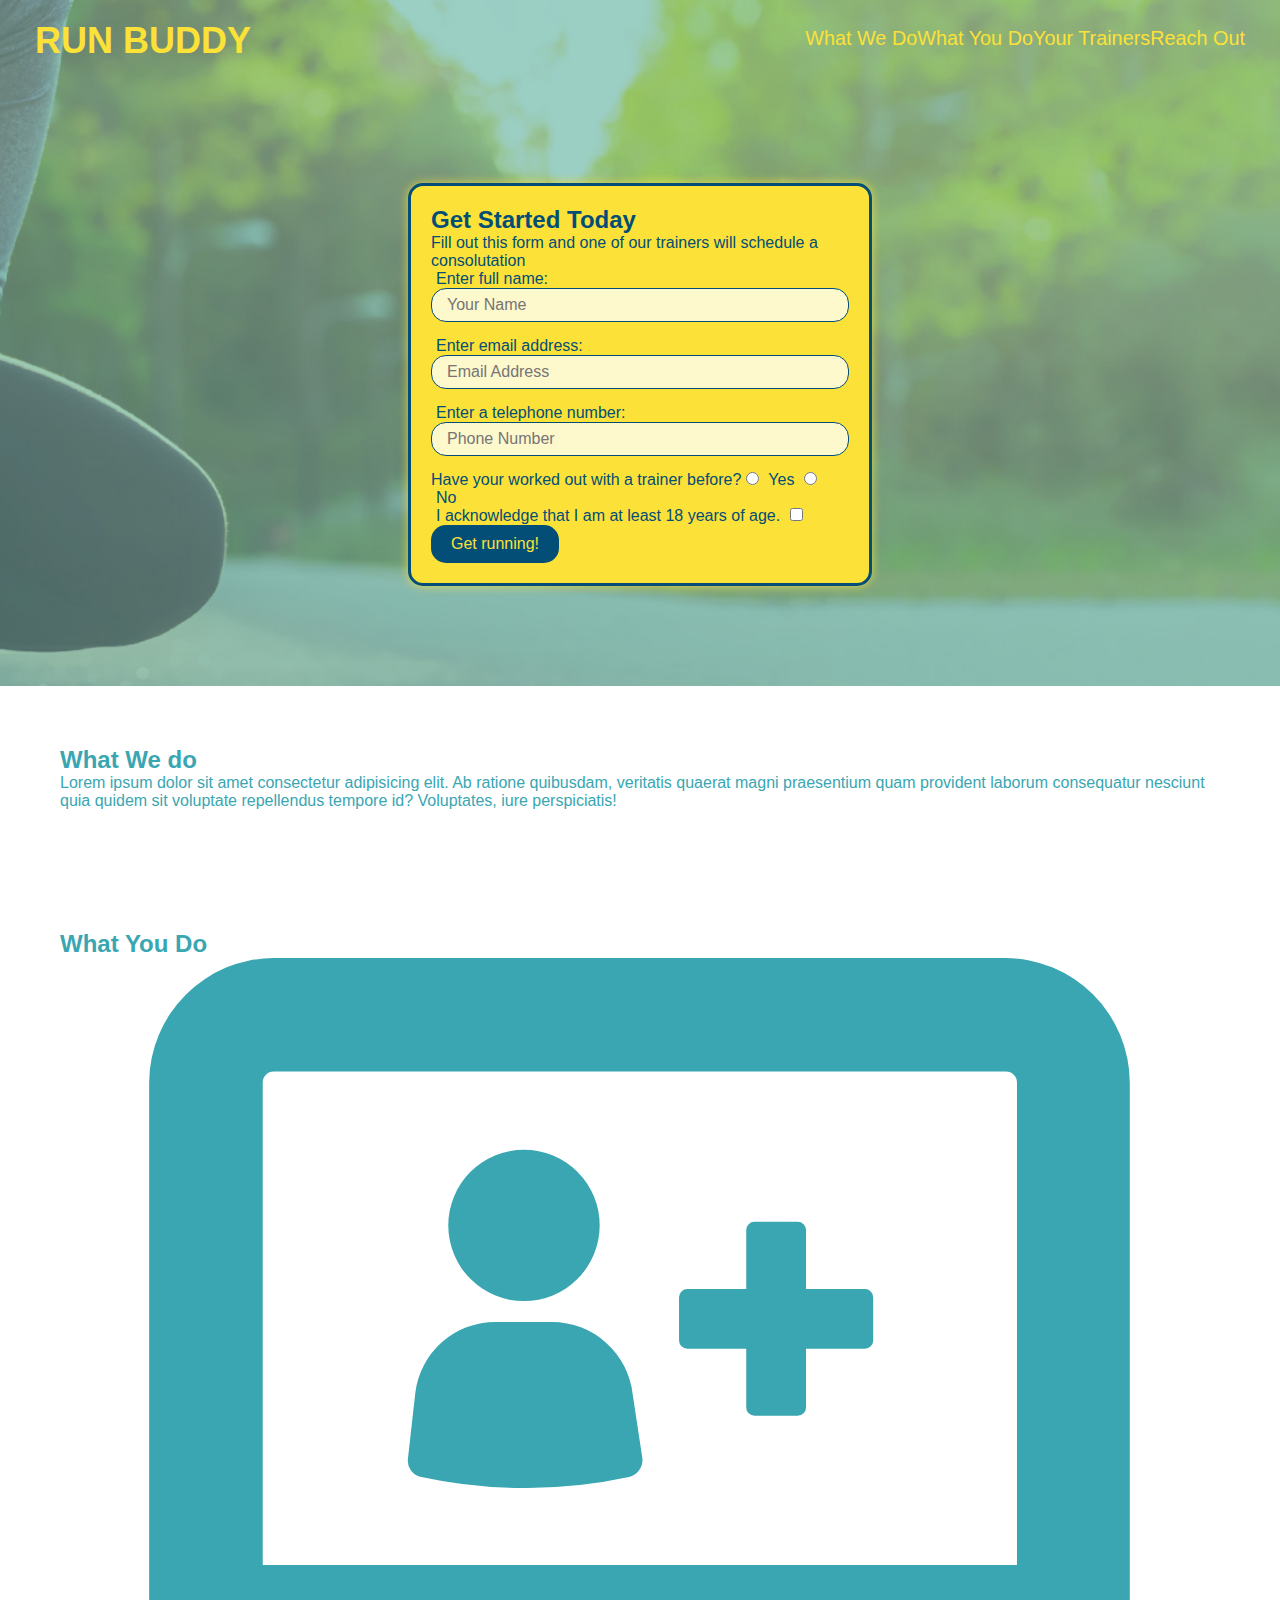
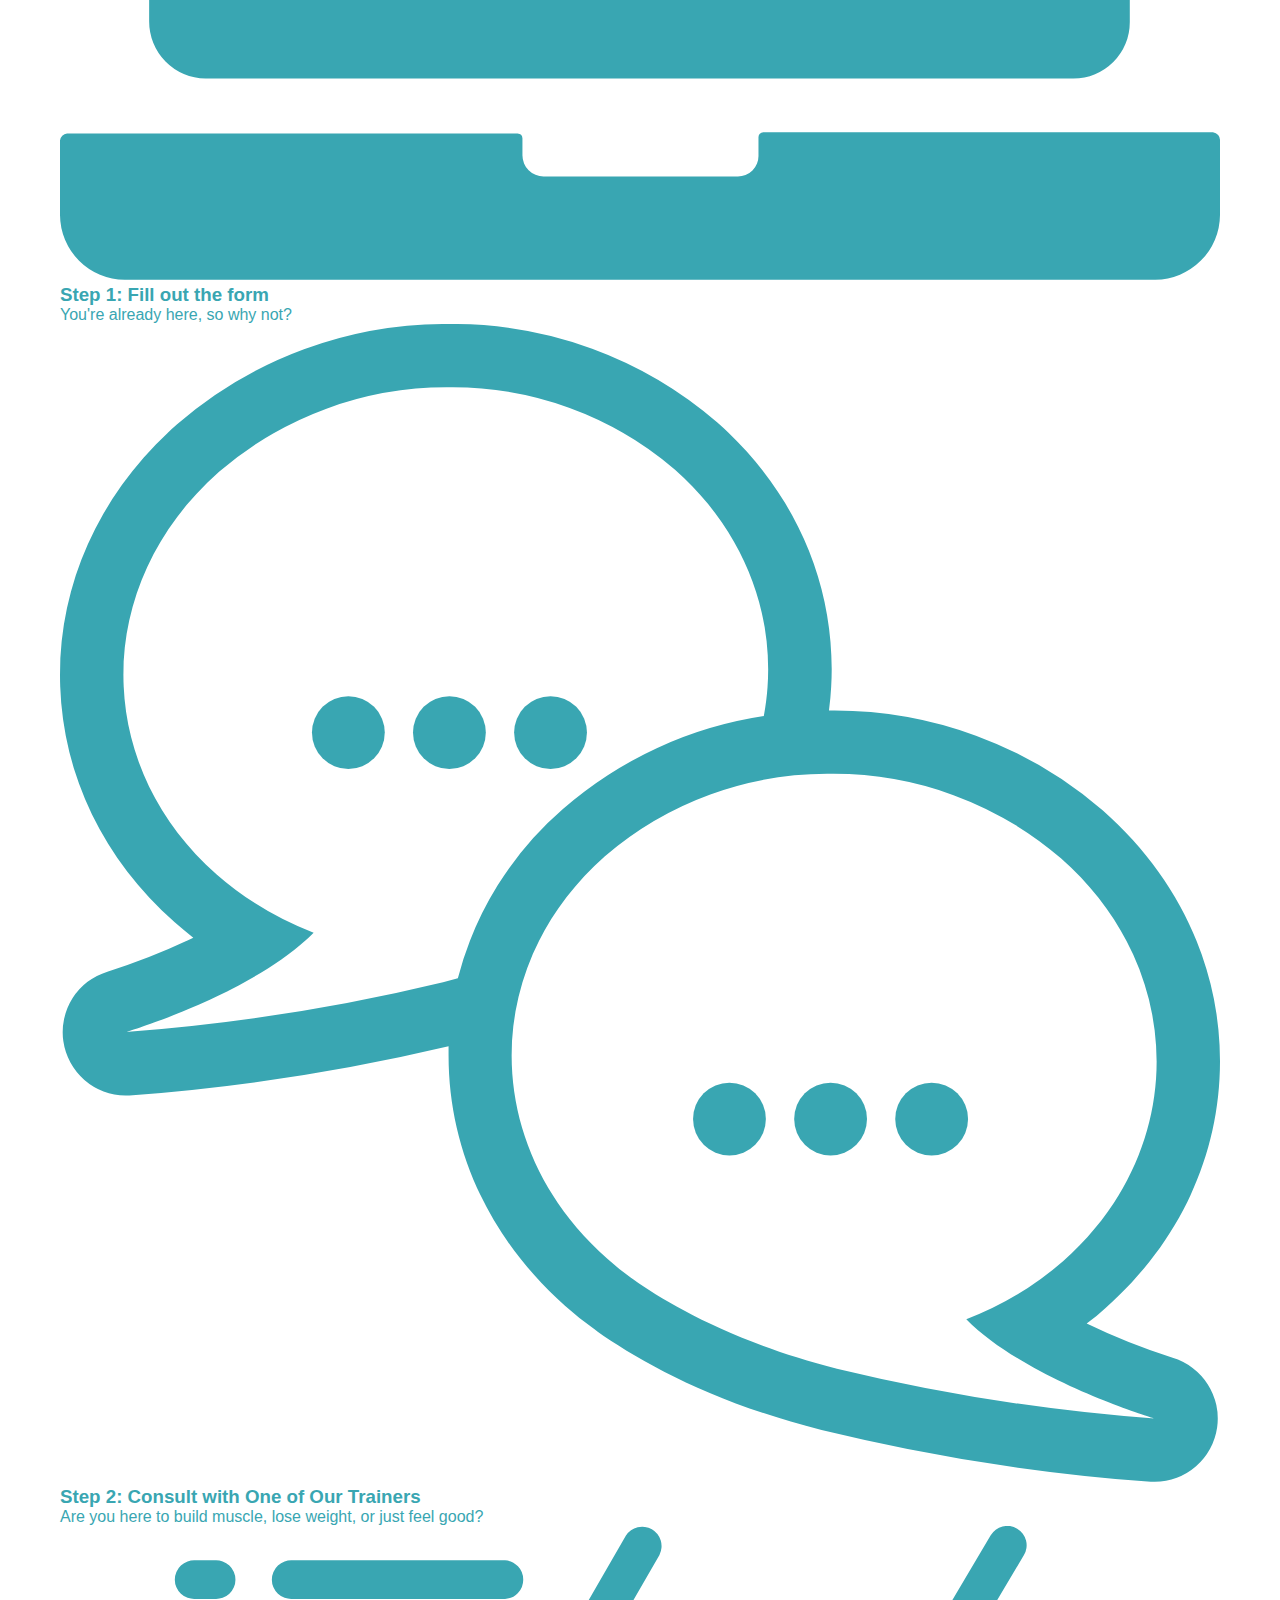
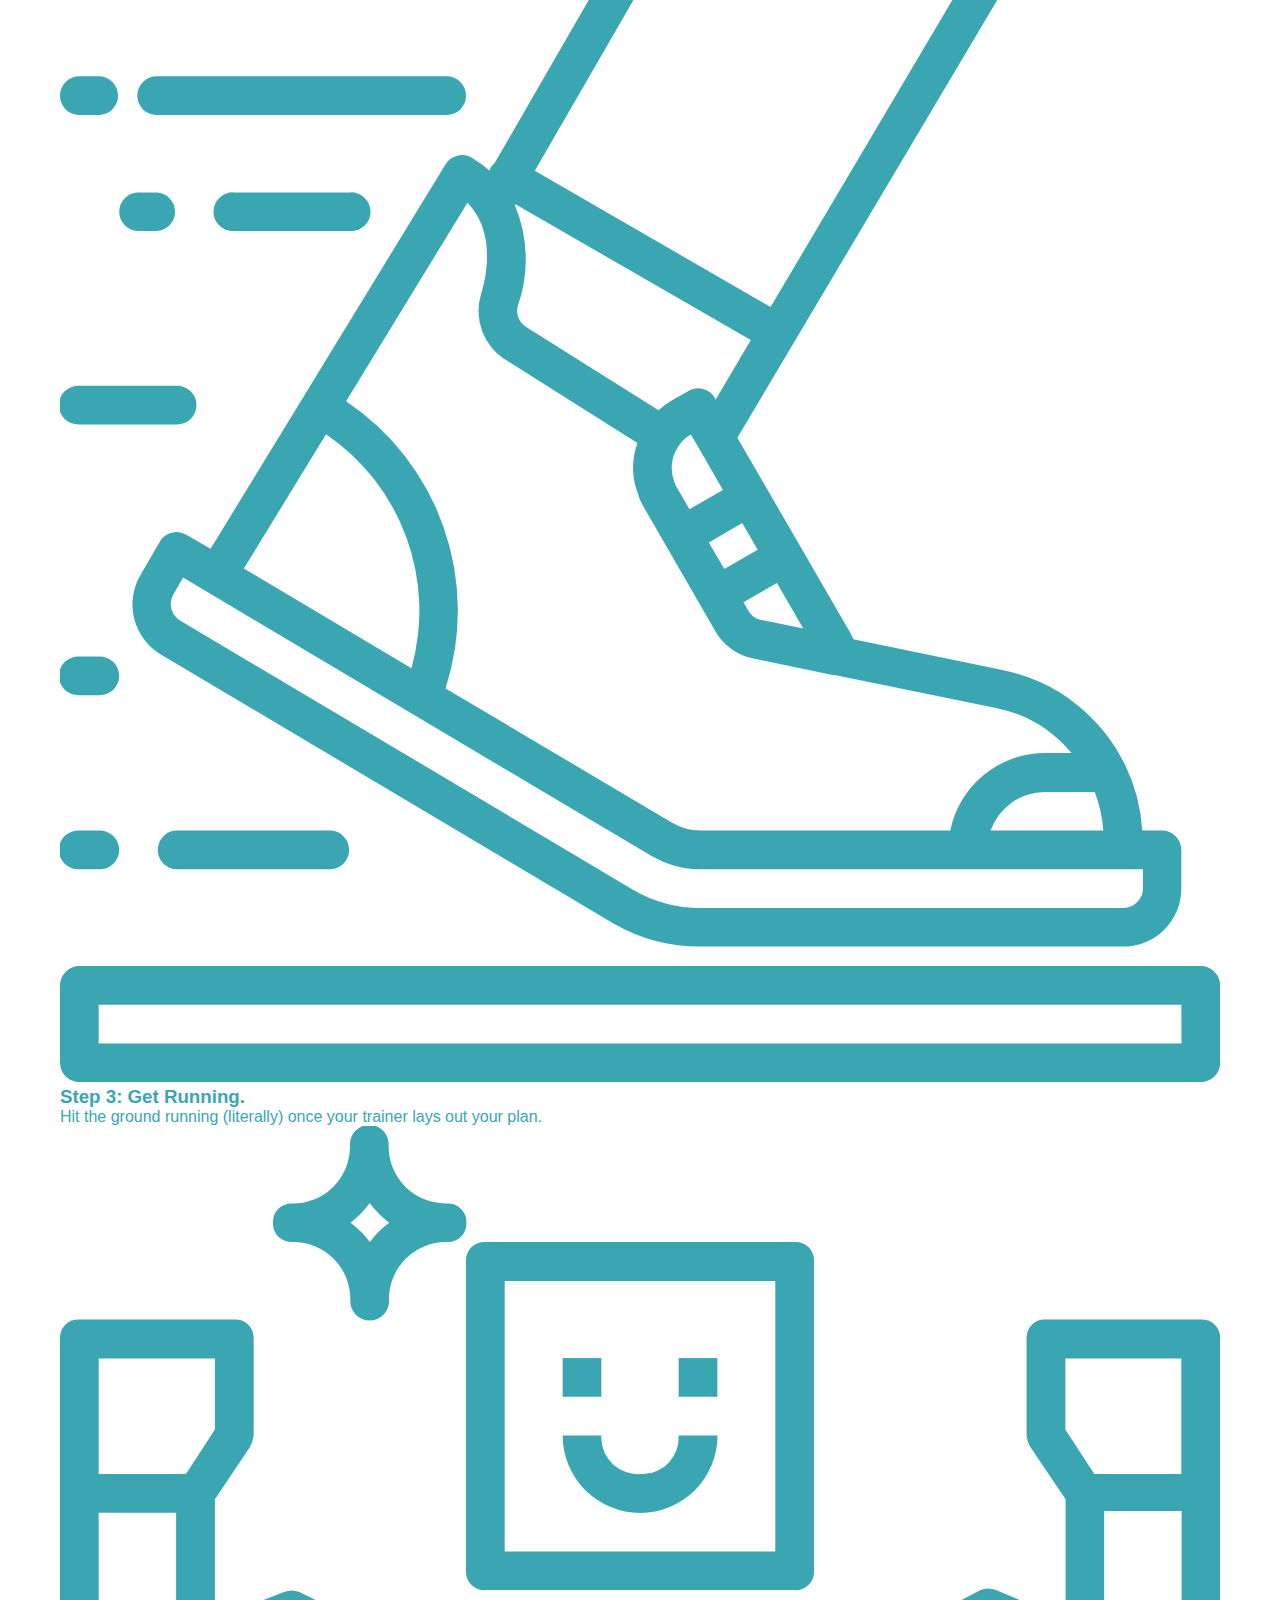
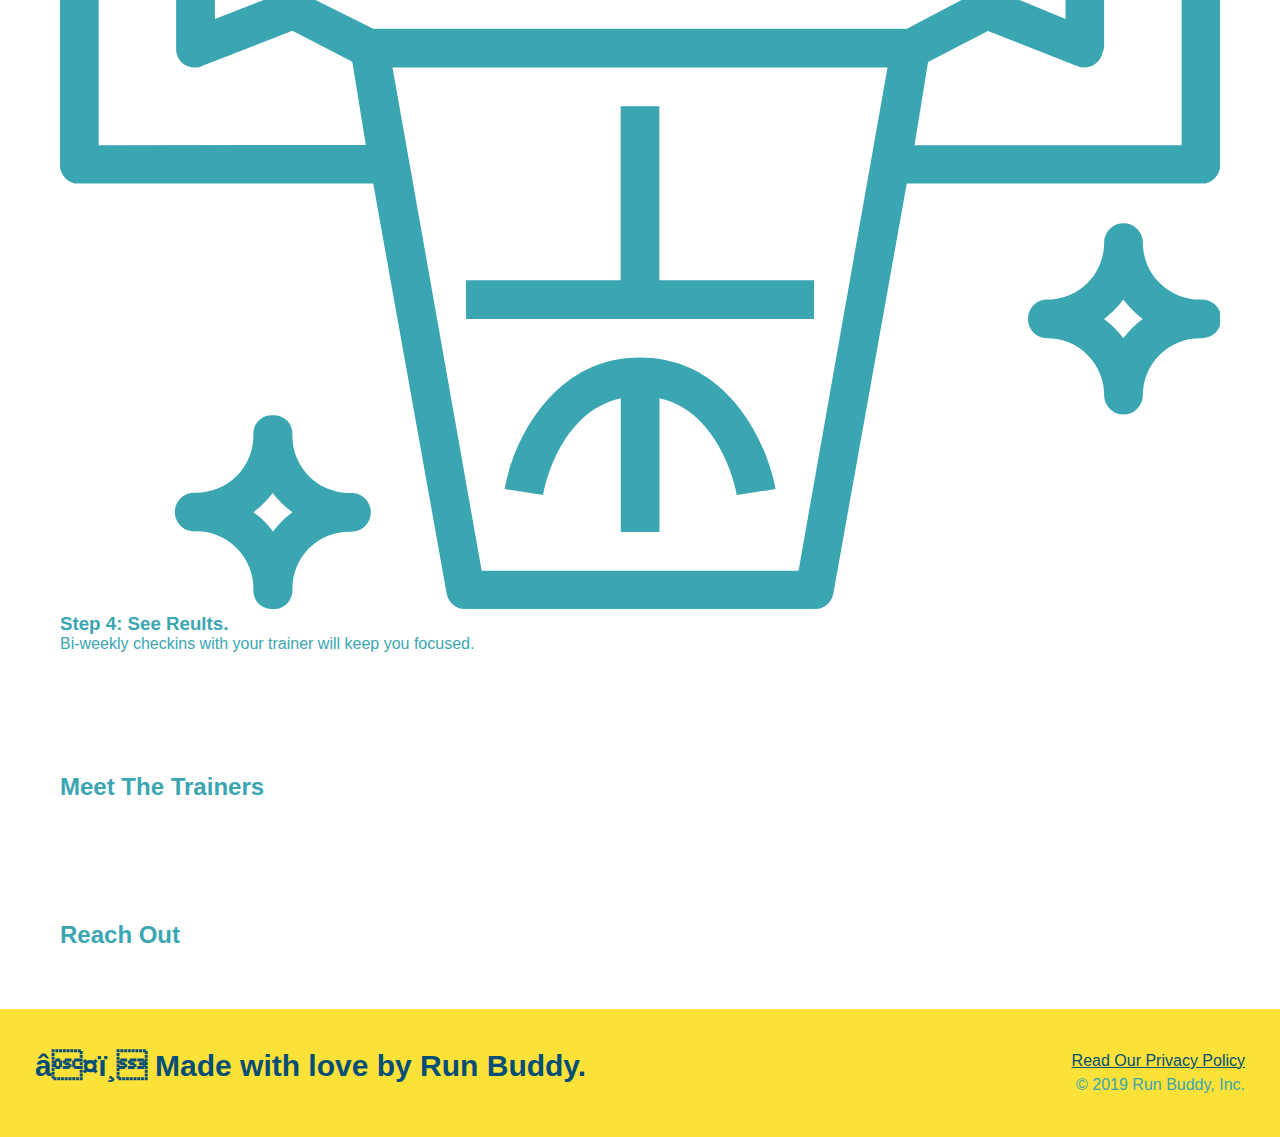
<file: index.html>
<!DOCTYPE html>

<html lang"en">
    <head>
        <meta charset="UTF -8"/>
        <title>Run Buddy</title>
        <link rel="stylesheet" href="./assets/css/style.css" />
    </head>
    <body>
<!--navitagtion-->    
<header>
    <h1> RUN BUDDY</h1>
    <nav>
<!--Unodered list element-->
        <ul>
            <!--List item element -->
            <li>
                <!--Anchor element-->
                <a href='#what-we-do'>What We Do</a>
            </li>
            <li>
                <a href="#what-you-do">What You Do</a>
            </li>
            <li>
                <a href="#your-trainers">Your Trainers</a>
            </li>
            <li>
                <a href="#rech-out">Reach Out</a>
            </li>
        </ul>
    </nav>
</header>

<!-- hero/jumbotron-->
<section class="hero">
<div class="hero-form">
    
    <h3>Get Started Today</h3>
    <p>Fill out this form and one of our trainers will schedule a consolutation</p>
    <form>
        <label for="name">Enter full name:</label>
        <input type="text" placeholder="Your Name" name="name" id="name" class="form-input"/>
        <label for="email">Enter email address:</label>
        <input for="email" placeholder="Email Address" name="email" id="email" class="form-input"/>
        <label for="phone">Enter a telephone number:</label>
        <input type="tel" placeholder="Phone Number" name="phone" id="phone" class="form-input"/>
        <p>
            Have your worked out with a trainer before?
            <input type="radio" name="trainer-confirm" id="trainer-yes" />
            <label for="trainer-yes">Yes</label>
            <input type="radio" name="trainer-confirm" id="trainer-no"/>
            <label for="trainer-no">No</label>
        </p>
        <p>
            <label for ="checkbox">
                I acknowledge that I am at least 18 years of age.
            </label>
            <input type="checkbox" name="age-confirm" id="checkbox"/>
        </p>
        <p>
          <button type="submit" class="hero-form-button">
              Get running!
          </button>
        </p>

    </form>
</div>
</section>

<!--"what we do" section-->
<section id="what we do">
    <h2>What We do</h2>
    <p>Lorem ipsum dolor sit amet consectetur adipisicing elit. Ab ratione quibusdam, veritatis quaerat magni praesentium quam provident laborum consequatur nesciunt quia quidem sit voluptate repellendus tempore id? Voluptates, iure perspiciatis!

    </p>
</section>

<!--"what you do" section-->
<section id="what you do">
    <h2>What You Do</h2>
    <div>
        <img src="./assets/images/step-1.svg" alt=""/>
        <h3>Step 1: Fill out the form</h3>
        <p> You're already here, so why not?</p>
    </div>
  
    <div>
        <img src="./assets/images/step-2.svg" alt=""/>
        <h3>Step 2: Consult with One of Our Trainers</h3>
        <p>Are you here to build muscle, lose weight, or just feel good?</p>
    </div>

    <div>
        <img src="./assets/images/step-3.svg" alt=""/>
        <h3>Step 3: Get Running.</h3>
        <p>Hit the ground running (literally) once your trainer lays out your plan.</p>    
    </div>

    <div>
        <img src="./assets/images/step-4.svg" alt=""/>
        <h3>Step 4: See Reults.</h3>
        <p>Bi-weekly checkins with your trainer will keep you focused.</p>
    </div>
</section>

<!--"Meet the trainers" section-->
<section>
    <h2>Meet The Trainers</h2>
</section>

<!--"Reach Out" section-->
<section>
    <h2>Reach Out</h2>
</section>

<!--footer-->
<footer>
    <h2>❤️ Made with love by Run Buddy.</h2>

<div>
    <a href="#">Read Our Privacy Policy</a><br />
    &copy; 2019 Run Buddy, Inc.
</div>
        
    </body>
</footer>

</html>
</file>
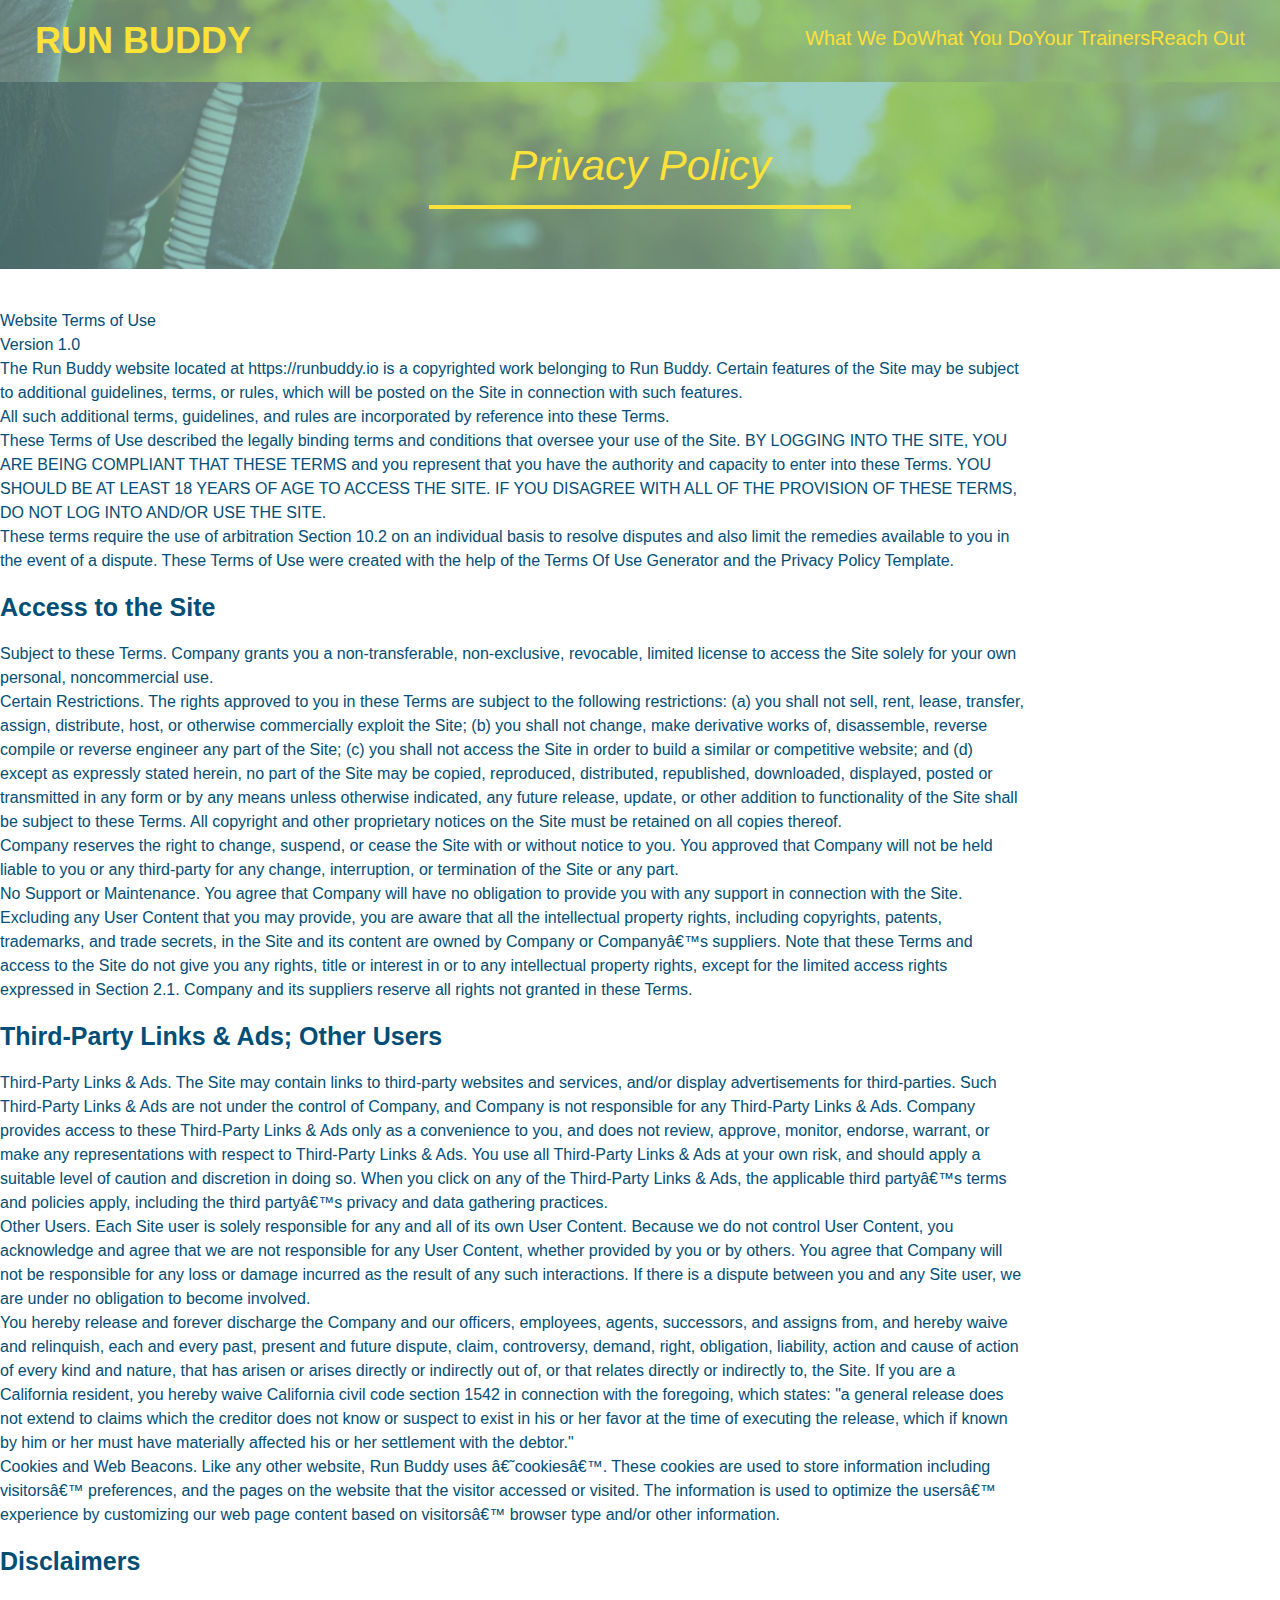
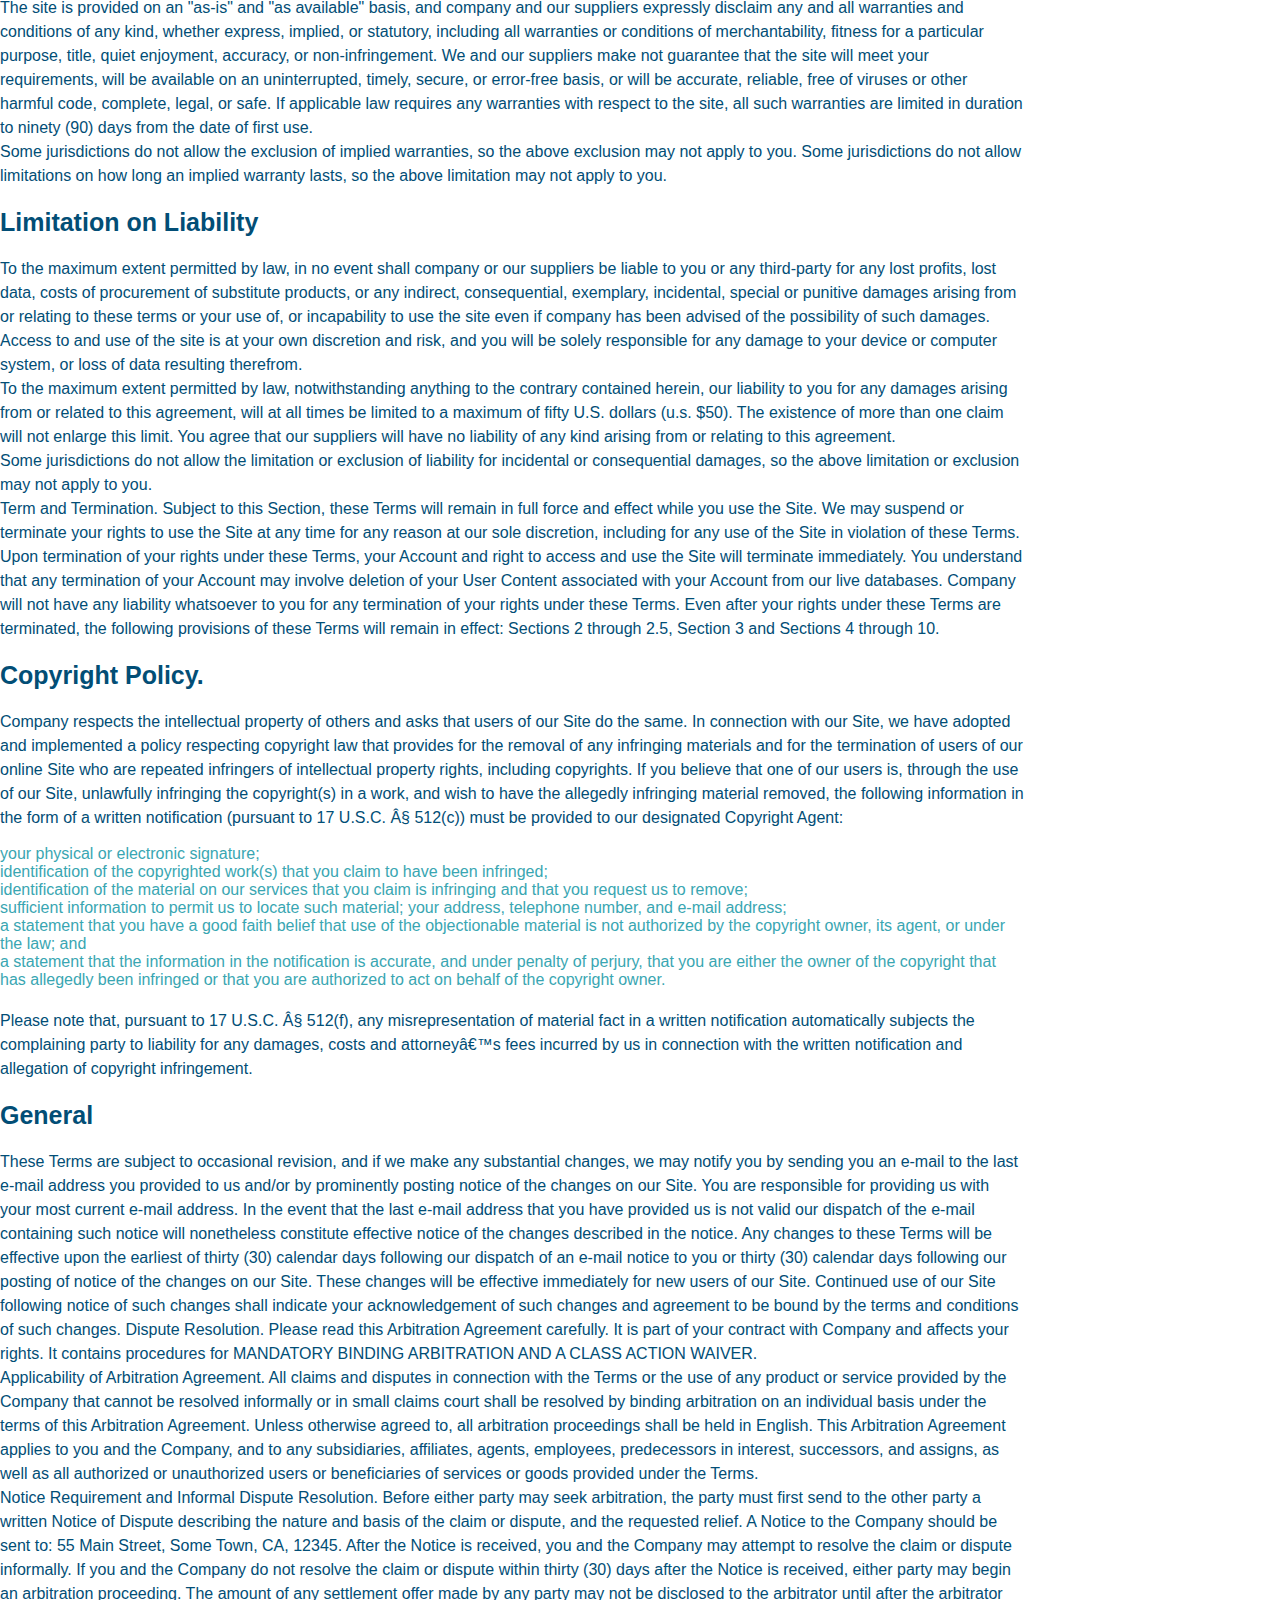
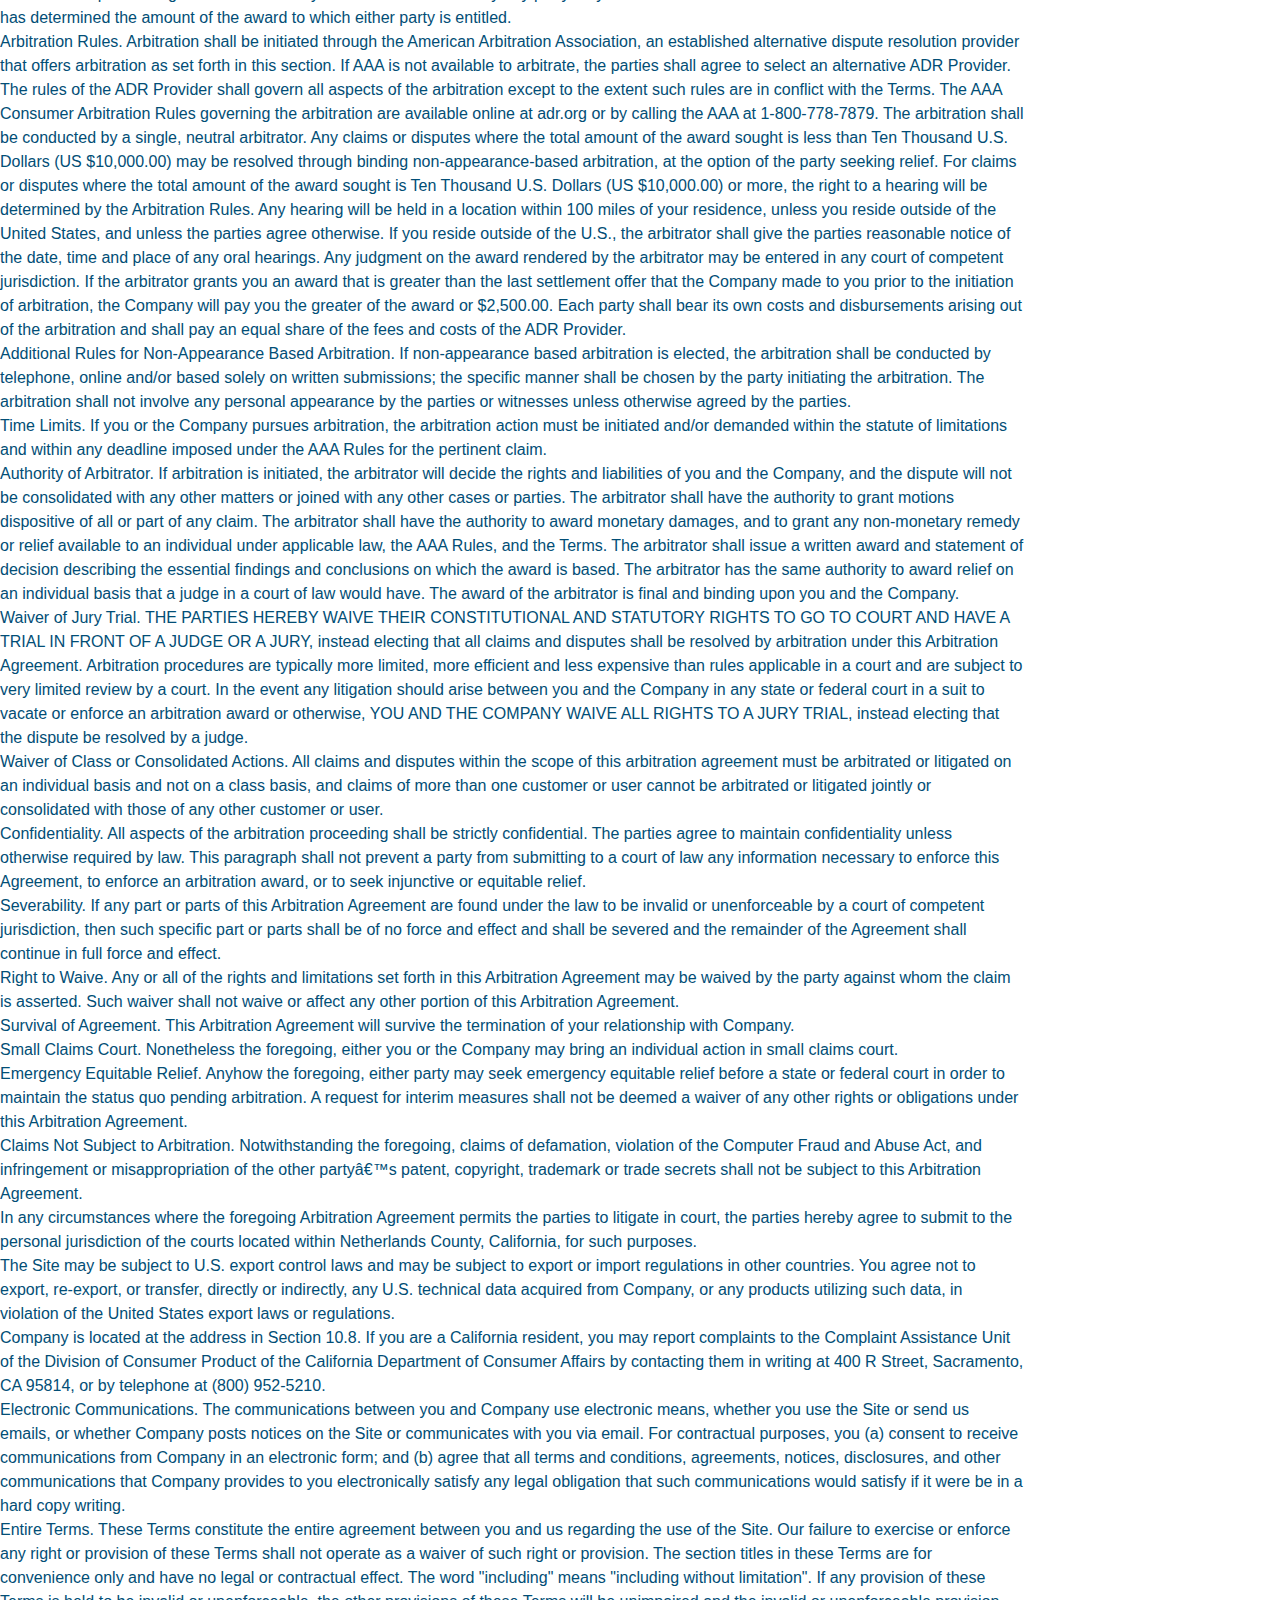
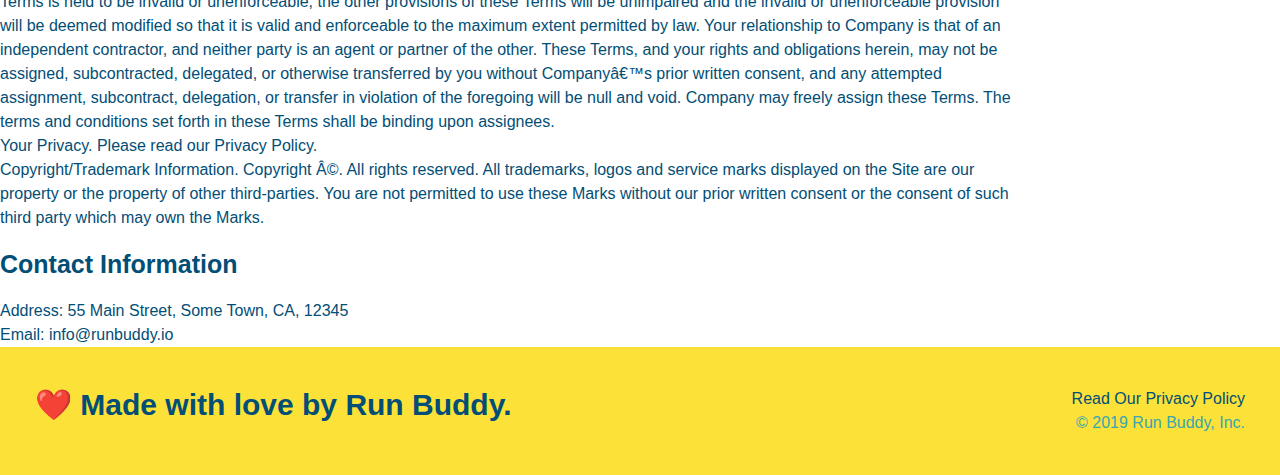
<file: privacy-policy.html>
<!DOCTYPE html>
<html lange="en">
    <head>
        <meta charset="UTF-8">
        <title>Privacy Policy - Run Buddy</title>
        <link rel="stylesheet" href="./assets/css/style.css"/>
        <link rel="stylesheet" href="./assets/css/secondary-style.css"/>
    </head>

    <body>
        <header>
            <h1><a href="./index.html#Run-Buddy">RUN BUDDY</a></h1>
            <nav>
        <!--Unodered list element-->
                <ul>
                    <!--List item element -->
                    <li>
                        <!--Anchor element-->
                        <a href='./index.html#what-we-do'>What We Do</a>
                    </li>
                    <li>
                        <a href="./index.html#what-you-do">What You Do</a>
                    </li>
                    <li>
                        <a href="./index.html#your-trainers">Your Trainers</a>
                    </li>
                    <li>
                        <a href="./index.html#reach-out">Reach Out</a>
                    </li>
                </ul>
            </nav>
        </header>
            <section class="hero">
                <h2 class="page-title">
                    Privacy Policy
                </h2>
            </section>
            <article class="secondary-content">
                
      <p>
        Website Terms of Use
      </p>

      <p>
        Version 1.0
      </p>

      <p>
        The Run Buddy website located at https://runbuddy.io is a copyrighted work belonging to Run Buddy. Certain
        features of the Site may be subject to additional guidelines, terms, or rules, which will be posted on the Site
        in connection with such features.
      </p>

      <p>
        All such additional terms, guidelines, and rules are incorporated by reference into these Terms.
      </p>

      <p>
        These Terms of Use described the legally binding terms and conditions that oversee your use of the Site. BY
        LOGGING INTO THE SITE, YOU ARE BEING COMPLIANT THAT THESE TERMS and you represent that you have the authority
        and capacity to enter into these Terms. YOU SHOULD BE AT LEAST 18 YEARS OF AGE TO ACCESS THE SITE. IF YOU
        DISAGREE WITH ALL OF THE PROVISION OF THESE TERMS, DO NOT LOG INTO AND/OR USE THE SITE.
      </p>

      <p>
        These terms require the use of arbitration Section 10.2 on an individual basis to resolve disputes and also
        limit the remedies available to you in the event of a dispute. These Terms of Use were created with the help of
        the Terms Of Use Generator and the Privacy Policy Template.
      </p>

      <h3>
        Access to the Site
      </h3>

      <p>
        Subject to these Terms. Company grants you a non-transferable, non-exclusive, revocable, limited license to
        access the Site solely for your own personal, noncommercial use.
      </p>

      <p>
        Certain Restrictions. The rights approved to you in these Terms are subject to the following restrictions: (a)
        you shall not sell, rent, lease, transfer, assign, distribute, host, or otherwise commercially exploit the Site;
        (b) you shall not change, make derivative works of, disassemble, reverse compile or reverse engineer any part of
        the Site; (c) you shall not access the Site in order to build a similar or competitive website; and (d) except
        as expressly stated herein, no part of the Site may be copied, reproduced, distributed, republished, downloaded,
        displayed, posted or transmitted in any form or by any means unless otherwise indicated, any future release,
        update, or other addition to functionality of the Site shall be subject to these Terms. All copyright and other
        proprietary notices on the Site must be retained on all copies thereof.
      </p>

      <p>
        Company reserves the right to change, suspend, or cease the Site with or without notice to you. You approved
        that Company will not be held liable to you or any third-party for any change, interruption, or termination of
        the Site or any part.
      </p>

      <p>
        No Support or Maintenance. You agree that Company will have no obligation to provide you with any support in
        connection with the Site.
      </p>

      <p>
        Excluding any User Content that you may provide, you are aware that all the intellectual property rights,
        including copyrights, patents, trademarks, and trade secrets, in the Site and its content are owned by Company
        or Companyâ€™s suppliers. Note that these Terms and access to the Site do not give you any rights, title or
        interest in or to any intellectual property rights, except for the limited access rights expressed in Section
        2.1. Company and its suppliers reserve all rights not granted in these Terms.
      </p>

      <h3>
        Third-Party Links & Ads; Other Users
      </h3>

      <p>
        Third-Party Links & Ads. The Site may contain links to third-party websites and services, and/or display
        advertisements for third-parties. Such Third-Party Links & Ads are not under the control of Company, and Company
        is not responsible for any Third-Party Links & Ads. Company provides access to these Third-Party Links & Ads
        only as a convenience to you, and does not review, approve, monitor, endorse, warrant, or make any
        representations with respect to Third-Party Links & Ads. You use all Third-Party Links & Ads at your own risk,
        and should apply a suitable level of caution and discretion in doing so. When you click on any of the
        Third-Party Links & Ads, the applicable third partyâ€™s terms and policies apply, including the third partyâ€™s
        privacy and data gathering practices.
      </p>

      <p>
        Other Users. Each Site user is solely responsible for any and all of its own User Content. Because we do not
        control User Content, you acknowledge and agree that we are not responsible for any User Content, whether
        provided by you or by others. You agree that Company will not be responsible for any loss or damage incurred as
        the result of any such interactions. If there is a dispute between you and any Site user, we are under no
        obligation to become involved.
      </p>

      <p>
        You hereby release and forever discharge the Company and our officers, employees, agents, successors, and
        assigns from, and hereby waive and relinquish, each and every past, present and future dispute, claim,
        controversy, demand, right, obligation, liability, action and cause of action of every kind and nature, that has
        arisen or arises directly or indirectly out of, or that relates directly or indirectly to, the Site. If you are
        a California resident, you hereby waive California civil code section 1542 in connection with the foregoing,
        which states: "a general release does not extend to claims which the creditor does not know or suspect to exist
        in his or her favor at the time of executing the release, which if known by him or her must have materially
        affected his or her settlement with the debtor."
      </p>

      <p>
        Cookies and Web Beacons. Like any other website, Run Buddy uses â€˜cookiesâ€™. These cookies are used to store
        information including visitorsâ€™ preferences, and the pages on the website that the visitor accessed or visited.
        The information is used to optimize the usersâ€™ experience by customizing our web page content based on visitorsâ€™
        browser type and/or other information.
      </p>

      <h3>
        Disclaimers
      </h3>

      <p>
        The site is provided on an "as-is" and "as available" basis, and company and our suppliers expressly disclaim
        any and all warranties and conditions of any kind, whether express, implied, or statutory, including all
        warranties or conditions of merchantability, fitness for a particular purpose, title, quiet enjoyment, accuracy,
        or non-infringement. We and our suppliers make not guarantee that the site will meet your requirements, will be
        available on an uninterrupted, timely, secure, or error-free basis, or will be accurate, reliable, free of
        viruses or other harmful code, complete, legal, or safe. If applicable law requires any warranties with respect
        to the site, all such warranties are limited in duration to ninety (90) days from the date of first use.
      </p>

      <p>
        Some jurisdictions do not allow the exclusion of implied warranties, so the above exclusion may not apply to
        you. Some jurisdictions do not allow limitations on how long an implied warranty lasts, so the above limitation
        may not apply to you.
      </p>

      <h3>
        Limitation on Liability
      </h3>

      <p>
        To the maximum extent permitted by law, in no event shall company or our suppliers be liable to you or any
        third-party for any lost profits, lost data, costs of procurement of substitute products, or any indirect,
        consequential, exemplary, incidental, special or punitive damages arising from or relating to these terms or
        your use of, or incapability to use the site even if company has been advised of the possibility of such
        damages. Access to and use of the site is at your own discretion and risk, and you will be solely responsible
        for any damage to your device or computer system, or loss of data resulting therefrom.
      </p>

      <p>
        To the maximum extent permitted by law, notwithstanding anything to the contrary contained herein, our liability
        to you for any damages arising from or related to this agreement, will at all times be limited to a maximum of
        fifty U.S. dollars (u.s. $50). The existence of more than one claim will not enlarge this limit. You agree that
        our suppliers will have no liability of any kind arising from or relating to this agreement.
      </p>

      <p>
        Some jurisdictions do not allow the limitation or exclusion of liability for incidental or consequential
        damages, so the above limitation or exclusion may not apply to you.
      </p>

      <p>
        Term and Termination. Subject to this Section, these Terms will remain in full force and effect while you use
        the Site. We may suspend or terminate your rights to use the Site at any time for any reason at our sole
        discretion, including for any use of the Site in violation of these Terms. Upon termination of your rights under
        these Terms, your Account and right to access and use the Site will terminate immediately. You understand that
        any termination of your Account may involve deletion of your User Content associated with your Account from our
        live databases. Company will not have any liability whatsoever to you for any termination of your rights under
        these Terms. Even after your rights under these Terms are terminated, the following provisions of these Terms
        will remain in effect: Sections 2 through 2.5, Section 3 and Sections 4 through 10.
      </p>

      <h3>
        Copyright Policy.
      </h3>

      <p>
        Company respects the intellectual property of others and asks that users of our Site do the same. In connection
        with our Site, we have adopted and implemented a policy respecting copyright law that provides for the removal
        of any infringing materials and for the termination of users of our online Site who are repeated infringers of
        intellectual property rights, including copyrights. If you believe that one of our users is, through the use of
        our Site, unlawfully infringing the copyright(s) in a work, and wish to have the allegedly infringing material
        removed, the following information in the form of a written notification (pursuant to 17 U.S.C. Â§ 512(c)) must
        be provided to our designated Copyright Agent:
      </p>

      <ul>
        <li>
          your physical or electronic signature;
        </li>
        <li>
          identification of the copyrighted work(s) that you claim to have been infringed;
        </li>
        <li>
          identification of the material on our services that you claim is infringing and that you request us to remove;
        </li>
        <li>
          sufficient information to permit us to locate such material; your address, telephone number, and e-mail
          address;
        </li>
        <li>
          a statement that you have a good faith belief that use of the objectionable material is not authorized by the
          copyright owner, its agent, or under the law; and
        </li>
        <li>
          a statement that the information in the notification is accurate, and under penalty of perjury, that you are
          either the owner of the copyright that has allegedly been infringed or that you are authorized to act on
          behalf of the copyright owner.
        </li>
      </ul>

      <p>
        Please note that, pursuant to 17 U.S.C. Â§ 512(f), any misrepresentation of material fact in a written
        notification automatically subjects the complaining party to liability for any damages, costs and attorneyâ€™s
        fees incurred by us in connection with the written notification and allegation of copyright infringement.
      </p>

      <h3>
        General
      </h3>

      <p>
        These Terms are subject to occasional revision, and if we make any substantial changes, we may notify you by
        sending you an e-mail to the last e-mail address you provided to us and/or by prominently posting notice of the
        changes on our Site. You are responsible for providing us with your most current e-mail address. In the event
        that the last e-mail address that you have provided us is not valid our dispatch of the e-mail containing such
        notice will nonetheless constitute effective notice of the changes described in the notice. Any changes to these
        Terms will be effective upon the earliest of thirty (30) calendar days following our dispatch of an e-mail
        notice to you or thirty (30) calendar days following our posting of notice of the changes on our Site. These
        changes will be effective immediately for new users of our Site. Continued use of our Site following notice of
        such changes shall indicate your acknowledgement of such changes and agreement to be bound by the terms and
        conditions of such changes. Dispute Resolution. Please read this Arbitration Agreement carefully. It is part of
        your contract with Company and affects your rights. It contains procedures for MANDATORY BINDING ARBITRATION AND
        A CLASS ACTION WAIVER.
      </p>

      <p>
        Applicability of Arbitration Agreement. All claims and disputes in connection with the Terms or the use of any
        product or service provided by the Company that cannot be resolved informally or in small claims court shall be
        resolved by binding arbitration on an individual basis under the terms of this Arbitration Agreement. Unless
        otherwise agreed to, all arbitration proceedings shall be held in English. This Arbitration Agreement applies to
        you and the Company, and to any subsidiaries, affiliates, agents, employees, predecessors in interest,
        successors, and assigns, as well as all authorized or unauthorized users or beneficiaries of services or goods
        provided under the Terms.
      </p>

      <p>
        Notice Requirement and Informal Dispute Resolution. Before either party may seek arbitration, the party must
        first send to the other party a written Notice of Dispute describing the nature and basis of the claim or
        dispute, and the requested relief. A Notice to the Company should be sent to: 55 Main Street, Some Town, CA,
        12345. After the Notice is received, you and the Company may attempt to resolve the claim or dispute informally.
        If you and the Company do not resolve the claim or dispute within thirty (30) days after the Notice is received,
        either party may begin an arbitration proceeding. The amount of any settlement offer made by any party may not
        be disclosed to the arbitrator until after the arbitrator has determined the amount of the award to which either
        party is entitled.
      </p>

      <p>
        Arbitration Rules. Arbitration shall be initiated through the American Arbitration Association, an established
        alternative dispute resolution provider that offers arbitration as set forth in this section. If AAA is not
        available to arbitrate, the parties shall agree to select an alternative ADR Provider. The rules of the ADR
        Provider shall govern all aspects of the arbitration except to the extent such rules are in conflict with the
        Terms. The AAA Consumer Arbitration Rules governing the arbitration are available online at adr.org or by
        calling the AAA at 1-800-778-7879. The arbitration shall be conducted by a single, neutral arbitrator. Any
        claims or disputes where the total amount of the award sought is less than Ten Thousand U.S. Dollars (US
        $10,000.00) may be resolved through binding non-appearance-based arbitration, at the option of the party seeking
        relief. For claims or disputes where the total amount of the award sought is Ten Thousand U.S. Dollars (US
        $10,000.00) or more, the right to a hearing will be determined by the Arbitration Rules. Any hearing will be
        held in a location within 100 miles of your residence, unless you reside outside of the United States, and
        unless the parties agree otherwise. If you reside outside of the U.S., the arbitrator shall give the parties
        reasonable notice of the date, time and place of any oral hearings. Any judgment on the award rendered by the
        arbitrator may be entered in any court of competent jurisdiction. If the arbitrator grants you an award that is
        greater than the last settlement offer that the Company made to you prior to the initiation of arbitration, the
        Company will pay you the greater of the award or $2,500.00. Each party shall bear its own costs and
        disbursements arising out of the arbitration and shall pay an equal share of the fees and costs of the ADR
        Provider.
      </p>

      <p>
        Additional Rules for Non-Appearance Based Arbitration. If non-appearance based arbitration is elected, the
        arbitration shall be conducted by telephone, online and/or based solely on written submissions; the specific
        manner shall be chosen by the party initiating the arbitration. The arbitration shall not involve any personal
        appearance by the parties or witnesses unless otherwise agreed by the parties.
      </p>

      <p>
        Time Limits. If you or the Company pursues arbitration, the arbitration action must be initiated and/or demanded
        within the statute of limitations and within any deadline imposed under the AAA Rules for the pertinent claim.
      </p>

      <p>
        Authority of Arbitrator. If arbitration is initiated, the arbitrator will decide the rights and liabilities of
        you and the Company, and the dispute will not be consolidated with any other matters or joined with any other
        cases or parties. The arbitrator shall have the authority to grant motions dispositive of all or part of any
        claim. The arbitrator shall have the authority to award monetary damages, and to grant any non-monetary remedy
        or relief available to an individual under applicable law, the AAA Rules, and the Terms. The arbitrator shall
        issue a written award and statement of decision describing the essential findings and conclusions on which the
        award is based. The arbitrator has the same authority to award relief on an individual basis that a judge in a
        court of law would have. The award of the arbitrator is final and binding upon you and the Company.
      </p>

      <p>
        Waiver of Jury Trial. THE PARTIES HEREBY WAIVE THEIR CONSTITUTIONAL AND STATUTORY RIGHTS TO GO TO COURT AND HAVE
        A TRIAL IN FRONT OF A JUDGE OR A JURY, instead electing that all claims and disputes shall be resolved by
        arbitration under this Arbitration Agreement. Arbitration procedures are typically more limited, more efficient
        and less expensive than rules applicable in a court and are subject to very limited review by a court. In the
        event any litigation should arise between you and the Company in any state or federal court in a suit to vacate
        or enforce an arbitration award or otherwise, YOU AND THE COMPANY WAIVE ALL RIGHTS TO A JURY TRIAL, instead
        electing that the dispute be resolved by a judge.
      </p>

      <p>
        Waiver of Class or Consolidated Actions. All claims and disputes within the scope of this arbitration agreement
        must be arbitrated or litigated on an individual basis and not on a class basis, and claims of more than one
        customer or user cannot be arbitrated or litigated jointly or consolidated with those of any other customer or
        user.
      </p>

      <p>
        Confidentiality. All aspects of the arbitration proceeding shall be strictly confidential. The parties agree to
        maintain confidentiality unless otherwise required by law. This paragraph shall not prevent a party from
        submitting to a court of law any information necessary to enforce this Agreement, to enforce an arbitration
        award, or to seek injunctive or equitable relief.
      </p>

      <p>
        Severability. If any part or parts of this Arbitration Agreement are found under the law to be invalid or
        unenforceable by a court of competent jurisdiction, then such specific part or parts shall be of no force and
        effect and shall be severed and the remainder of the Agreement shall continue in full force and effect.
      </p>

      <p>
        Right to Waive. Any or all of the rights and limitations set forth in this Arbitration Agreement may be waived
        by the party against whom the claim is asserted. Such waiver shall not waive or affect any other portion of this
        Arbitration Agreement.
      </p>

      <p>
        Survival of Agreement. This Arbitration Agreement will survive the termination of your relationship with
        Company.
      </p>

      <p>
        Small Claims Court. Nonetheless the foregoing, either you or the Company may bring an individual action in small
        claims court.
      </p>

      <p>
        Emergency Equitable Relief. Anyhow the foregoing, either party may seek emergency equitable relief before a
        state or federal court in order to maintain the status quo pending arbitration. A request for interim measures
        shall not be deemed a waiver of any other rights or obligations under this Arbitration Agreement.
      </p>

      <p>
        Claims Not Subject to Arbitration. Notwithstanding the foregoing, claims of defamation, violation of the
        Computer Fraud and Abuse Act, and infringement or misappropriation of the other partyâ€™s patent, copyright,
        trademark or trade secrets shall not be subject to this Arbitration Agreement.
      </p>

      <p>
        In any circumstances where the foregoing Arbitration Agreement permits the parties to litigate in court, the
        parties hereby agree to submit to the personal jurisdiction of the courts located within Netherlands County,
        California, for such purposes.
      </p>

      <p>
        The Site may be subject to U.S. export control laws and may be subject to export or import regulations in other
        countries. You agree not to export, re-export, or transfer, directly or indirectly, any U.S. technical data
        acquired from Company, or any products utilizing such data, in violation of the United States export laws or
        regulations.
      </p>

      <p>
        Company is located at the address in Section 10.8. If you are a California resident, you may report complaints
        to the Complaint Assistance Unit of the Division of Consumer Product of the California Department of Consumer
        Affairs by contacting them in writing at 400 R Street, Sacramento, CA 95814, or by telephone at (800) 952-5210.
      </p>

      <p>
        Electronic Communications. The communications between you and Company use electronic means, whether you use the
        Site or send us emails, or whether Company posts notices on the Site or communicates with you via email. For
        contractual purposes, you (a) consent to receive communications from Company in an electronic form; and (b)
        agree that all terms and conditions, agreements, notices, disclosures, and other communications that Company
        provides to you electronically satisfy any legal obligation that such communications would satisfy if it were be
        in a hard copy writing.
      </p>

      <p>
        Entire Terms. These Terms constitute the entire agreement between you and us regarding the use of the Site. Our
        failure to exercise or enforce any right or provision of these Terms shall not operate as a waiver of such right
        or provision. The section titles in these Terms are for convenience only and have no legal or contractual
        effect. The word "including" means "including without limitation". If any provision of these Terms is held to be
        invalid or unenforceable, the other provisions of these Terms will be unimpaired and the invalid or
        unenforceable provision will be deemed modified so that it is valid and enforceable to the maximum extent
        permitted by law. Your relationship to Company is that of an independent contractor, and neither party is an
        agent or partner of the other. These Terms, and your rights and obligations herein, may not be assigned,
        subcontracted, delegated, or otherwise transferred by you without Companyâ€™s prior written consent, and any
        attempted assignment, subcontract, delegation, or transfer in violation of the foregoing will be null and void.
        Company may freely assign these Terms. The terms and conditions set forth in these Terms shall be binding upon
        assignees.
      </p>

      <p>
        Your Privacy. Please read our Privacy Policy.
      </p>

      <p>
        Copyright/Trademark Information. Copyright Â©. All rights reserved. All trademarks, logos and service marks
        displayed on the Site are our property or the property of other third-parties. You are not permitted to use
        these Marks without our prior written consent or the consent of such third party which may own the Marks.
      </p>

      <h3>
        Contact Information
      </h3>

      <p>
        Address: 55 Main Street, Some Town, CA, 12345
      </p>

      <p>
        Email: info@runbuddy.io
      </p>

            </article>
       

        <!--footer-->
<footer>
    <h2>❤️ Made with love by Run Buddy.</h2>

<div>
    <a>Read Our Privacy Policy</a><br />
    &copy; 2019 Run Buddy, Inc.
</div>
        
    </body>
</footer>
    </body>
</html>
</file>
<file: assets/css/style.css>
* {
    margin: 0;
    padding: 0;
    box-sizing: border-box;
}

body {
    /*font color */
    color: #39a6b2;
    font-family: Helvetica, Arial, sans-serif;
  }


  /*apply styles to <header>*/
  header {
      padding: 20px 35px;
      background-color: #39a6b2;
      display: flex;
      justify-content: space-between;
      flex-wrap: wrap;
      position: -webkit-sticky;
      position: sticky;
        top: 0;
        background-image: url("../images/hero-bg.jpg");
    background-size: cover;
    background-position: 80%;
    background-attachment: fixed;
  }
  
  header h1 {
      font-weight: bold;
      font-size: 36px;
      color: #fce138;
      margin: 0;
      text-shadow: 0 0 10px rgba( 0. 0. 0. 0.5);
  }

  header a {
      text-decoration: none;
      color: #fce138;
  }

  header nav {
      margin: 7px 0;
  }
  header nav ul {
      display: flex;
      flex-wrap: wrap;
      justify-content: space-between;
      align-items: center;
      list-style: none;
  }
  header nav ul li {
      display: inline;
      text-shadow: 0 0 10px rgba( 0. 0. 0. 0.5);
  }
  header nav ul li a {
      padding: 10 15px;
      font-weight: lighter;
      font-size: 1.55vw;
  }

  header nav ul li a:hover {
      background: #fce138;
      color: #024e76;
      border-radius: 15px;
      text-shadow: none;
  }
 
footer {
    background: #fce138;
    width: 100%;
    padding: 40px 35px;
    display: flex;
    justify-content: space-between;
    flex-wrap: wrap;
}

footer h2 {
    color: #024e76;
    font-size: 30px;
    margin: 0;
}

footer div {
    line-height: 1.5;
    text-align: right;
}

footer a {
    color: #024e76;
}
/*Hero Style Start*/
.hero {
    padding: 60px;
    background-image: url("../images/hero-bg.jpg");
    background-size: cover;
    display: flex;
    justify-content: center;
    flex-wrap: wrap;
    align-items: flex-start;
    background-position: 80%;
    background-attachment: fixed;
}

.hero-cta {
    width: 35%;
    text-align: right;
    margin: 3.5%;
    color: #fff;
    font-size: 18px;
    line-height: 1.2;
}

.hero-cta h2 {
    font-style: italic;
    font-size: 55px;
    color: #fce138;
    text-shadow: 0 0 10px rgba( 0. 0. 0. 0.5);
}

/*.hero-secondary {
    background-color: black;
    color: red;
}
/*hero style end */


/*Hero-form Style start*/
.hero-form{
    border: solid 3px #024e76; 
    background-color: #fce138;
    color: #024e76;
    padding: 20px;
    width: 40%;
    margin: 3.5%;
    box-shadow: 0 0 10px rgba(252, 225, 56, 0.8);
    border-radius: 15px;
}

.hero-form h3 {
    font-size: 24px;
    margin: 0;
}

.hero-form p {
    margin: 5px - 15px 0;
}
.form-input {
    border: 1px solid #024e76;
    display: block;
    padding: 7px 15px;
    font-size: 16px;
    color: #024e76;
    width: 100%;
    margin-bottom: 15px;
    border-radius: 15px;
    background-color: rgba(255, 255, 255, 0.75);
}

.form-input:focus {
    background-color: rgba(255, 255, 255, 1);
    outline: none;
}

.hero-form label {
    margin: 0 5px;
}

.hero-form-button {
    color:#fce138;
    background-color: #024e76;
    border: none;
    padding: 10px 20px;
    font-size: 16px;
    border-radius: 15px;
}

.hero-form button:hover {
    background-color: #39a6b2;
}
/* HERO STYLES END */

section {
    padding: 60px;
}

.intro {
    text-align: center;
}

.intro p{
    line-height: 1.7;
    color: #39a6b2;
    width: 80%;
    font-size: 20px;
    margin: 0 auto;
}


.section-title {
    font-size: 48px;
    color: #024e76;
    border-bottom: 3px solid;
    padding-bottom: 20px;
    text-align: center;
    margin: 0 auto 35px auto;
    width: 50%;
   
}

.steps {
    background: #fce138;
}

.primary-border {
    border-color: #fce138;
}

.secondary-border {
    border-color: #39a6b2;
}


.step-img {
    flex: 1 12%;
    margin-right: 20px;
} 

.step-img img {
    max-width: 100%;
}

.step-text{
    flex: 12;
}

.step h3 {
    color: #024e76;
    font-size: 46px;
    flex: 1 30%;
}

.step-info {
    flex: 2 70%;
    display: flex;
    flex-wrap: wrap;
    align-items: center;
}

.step-text p {
    color: #39a6b2;
    font-size: 18px;
}

.step-text h4 {
    font-size: 26px;
    line-height: 1.5;
    color: #024e76;
}

.step {
    margin: 50px auto;
    padding-bottom: 50px;
    width: 80%;
    border-bottom: 1px solid #39a6b2;
    display: flex;
    flex-wrap: wrap;
    align-items: center;
    justify-content: space-between;
}

.step:nth-child(even) {
    border-bottom: 1px solid #39a6b2;
}

.step:not(:last-child) {
    border-bottom: 1px solid #39a6b2;
}

.trainers {
    width: 100%;
    margin: 0 auto;
    display: flex;
    flex-wrap: wrap;
    justify-content: space-around;
}

.trainer {
    margin: 20px;
    background: #024e76;
    color: #fce138;
    flex: 1;
}

.trainer img {
    width: 100%;
    
}

.trainer-bio {
    padding: 35px;
}

.text-left {
    text-align: left;
}

.text-right {
    text-align: right;
}

.flex-row {
    display: flex;
}
.trainer-bio {
    font-size: 32px;
    line-height: 1.3;
}

.trainer-bio h3 {
    font-size: 28px;
}

.trainer-bio h4 {
    font-weight: lighter;
    font-size: 22px;
    margin-bottom: 15px;
}

.trainer-bio p {
    font-size: 17px;
    }

/* REACH OUT STYLES START */
.contact {
    background: #024e76;
  }
  
  .contact h2 {
    color: #fce138;
  }
  
.contact-info {
    display: flex;
    justify-content: space-between;
    flex-wrap: wrap;
}

  .contact-info iframe {
      height: 250px;
    }
  
  .contact-info div {
    color: white;
  }
  
  .contact-info h3 {
    color: #fce138;
    font-size: 32px;
  }
  
  .contact-info address {
    margin: 20px 0;
    line-height: 1.5;
    font-size: 16px;
    font-style: normal;
  }
  
  .contact-info a {
    color: #fce138;
  }

  .contact-form p {
      font-size: 16px;
  }

  .contact-form input {
      border: 1px solid #024e76;
      display: block;
      padding: 7px 15px;
      font-size: 16px;
      color: #024e76;
      width: 100%;
      margin-bottom: 15px;
      margin-top: 5px;
      border-radius: 15px;
  }

  .contact-form button {
      width: 100%;
      border: none;
      background: #fce138;
      color: #024e76;
      text-align: center;
      padding: 15px 0;
      font-size: 16px;
      border-radius: 15px;
  }

  .contact-form button:hover {
      color: #fce138;
      background: #39a6b2;
  }

  .contact-form textarea {
    order: 1px solid #024e76;
    display: block;
    padding: 7px 15px;
    font-size: 16px;
    color: #024e76;
    width: 100%;
    margin-bottom: 15px;
    margin-top: 5px;
    border-radius: 15px;
  }

  .contact-info > * {
      flex: 1;
      margin: 15px;
  }
  .contact-form input, contact-form textarea {
      background-color: rgba(255, 255, 255, 0.75);
  }
  .contact-form input:focus, contact-form textarea:focus {
    background-color: rgba(255, 255, 255, 1);
    outline: none;
  }
  /* REACH OUT STYLES END */

  /* media query for smaller desktop screens and smaller */
@media screen and (max-width: 980px) {
    header {
        padding-bottom: 0;
        justify-content: center;
        position: relative;
    }

    header h1 {
        width: 100%;
        text-align: center;
    }

    header nav ul {
        margin-top: 20px;
        width: 100%;
        justify-content: center;
    }

    header nav ul li a {
        font-size: 20px;
    }

    footer h2, footer div {
        text-align: center;
        width: 100%;
    }

    .hero-cta, .hero-form {
        width: 100%;
    }

    .hero-cta {
        text-align: center;
    }

    .section-title {
        width: 80%;
    }

    .trainer {
        flex: 0 70%;
    }

    .contact-info iframe {
        flex: 1 100%;
    }
}

@media screen and (max-width: 768px) {
    section {
        padding: 30px 15px;
    }

    .step h3 {
        flex: 1 100%;
        text-align: center;
    }

    .step-info {
        flex: 2 100%;
        text-align: center;
        justify-content: center;
    }

    .step-img {
        flex: 0 32%;
        margin-right: 0;
        margin-top: 15px;
        margin-bottom: 15px;
    }

    .step-text {
        flex: 100%
    }
}

@media screen and (max-width: 575px) {
    .hero-form-button {
        width: 100%;
    }

    .setction-title {
        width: 95%;
    }

    .intro p {
        width: 100%;
    }

    .trainer {
        flex: 0 100%;
    }

    .contact-info {
        text-align: center;
    }

    .contact-info > * {
        flex: 0 100%;
    }

    .contact-form {
        order: 3;
    }
}
</file>
<file: assets/css/secondary-style.css>
.hero {
    background-position: bottom;
    height: auto;
    text-align: center;
    margin-bottom: 40px;
}

.page-title {
    color: #fce138;
    font-weight: normal;
    display: inline-block;
    border-bottom: 4px solid #fce138;
    padding: 0 80px 15px 80px;
    font-size: 42px;
    font-style: italic;
}

.secondary-content {
    width: 80%;
    margin: center;
    color: #024e76;
}

.secondary-content h3 {
    font-size: 25px;
    margin: 20px 0 20px 0;
}

.secondary-content p {
    font-size: 16px;
    line-height: 1.5;
    margin: 20px 0 20 px 0;
}
.secondary-content ul {
    margin: 15px 0 20px 0px;
}
.secondary-content li {
    color: #39a6b2;
    margin: 10px 0 10 px 0
}
</file>
